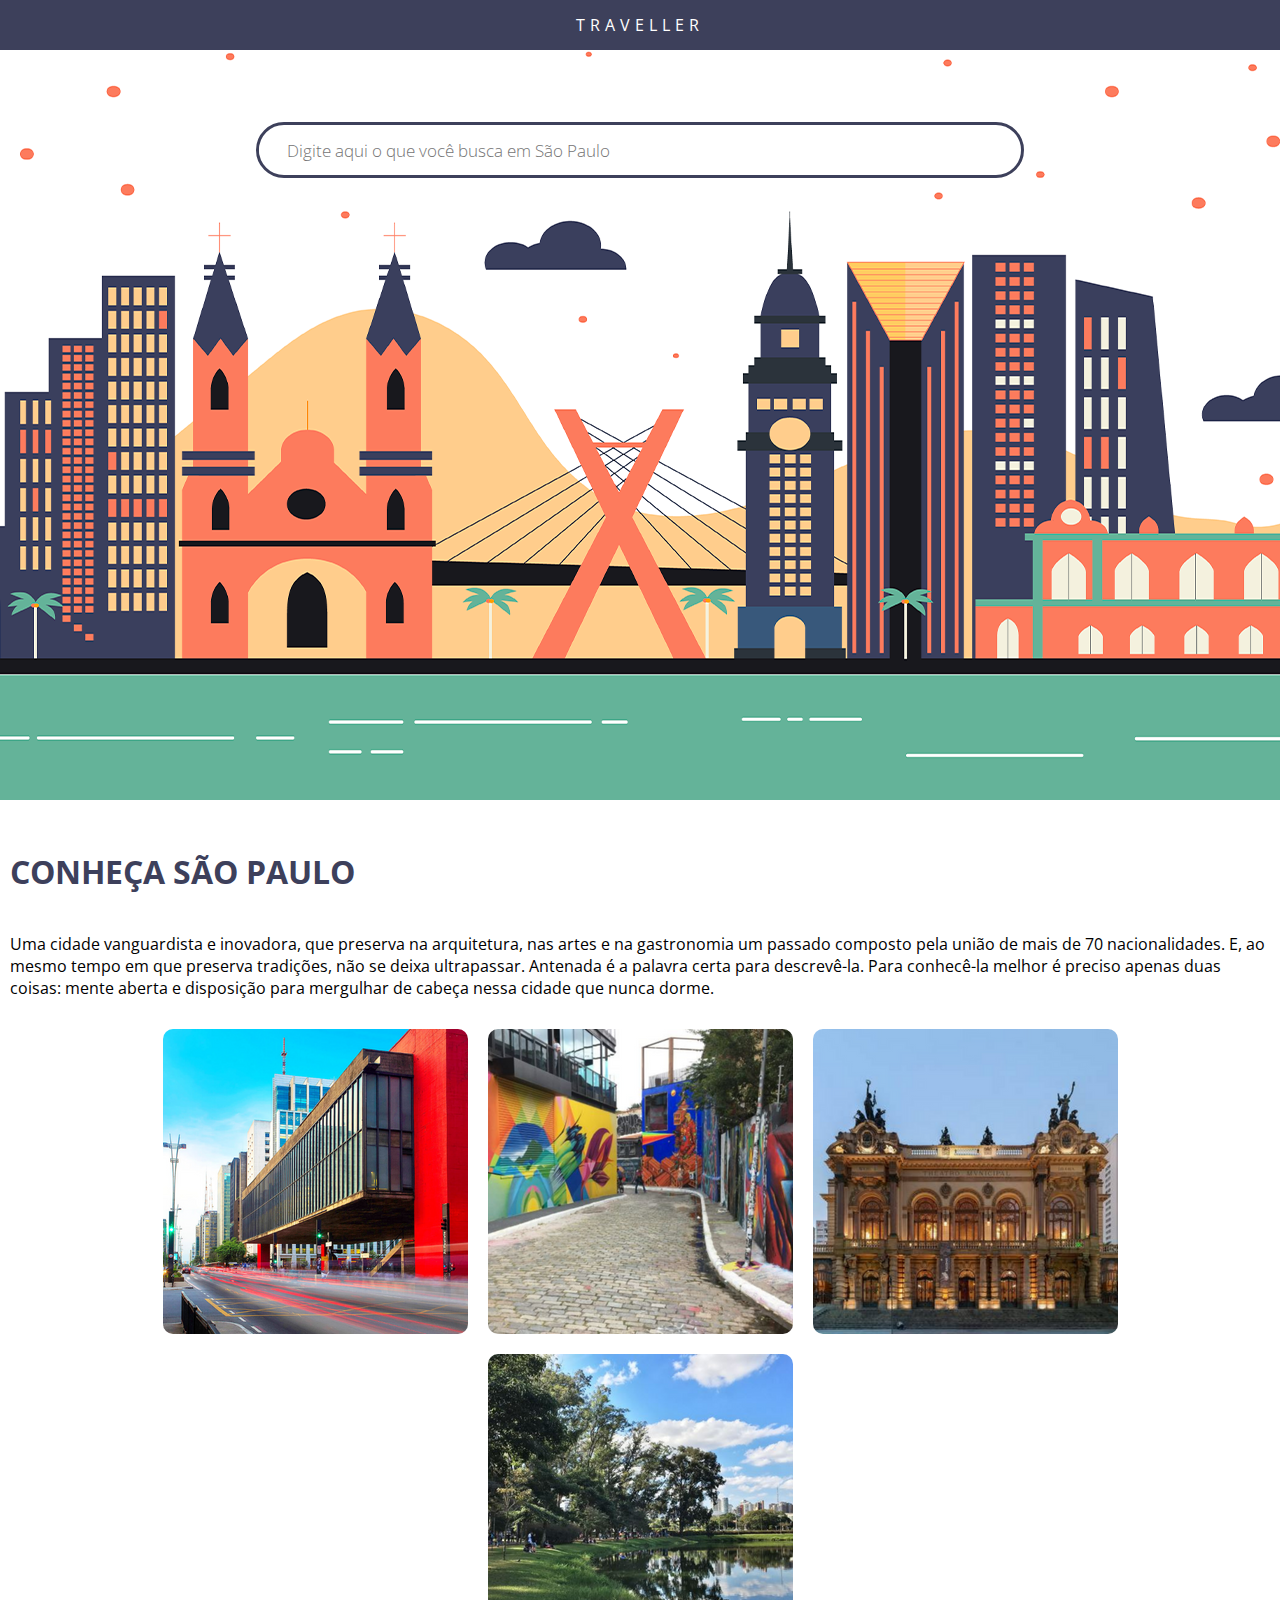
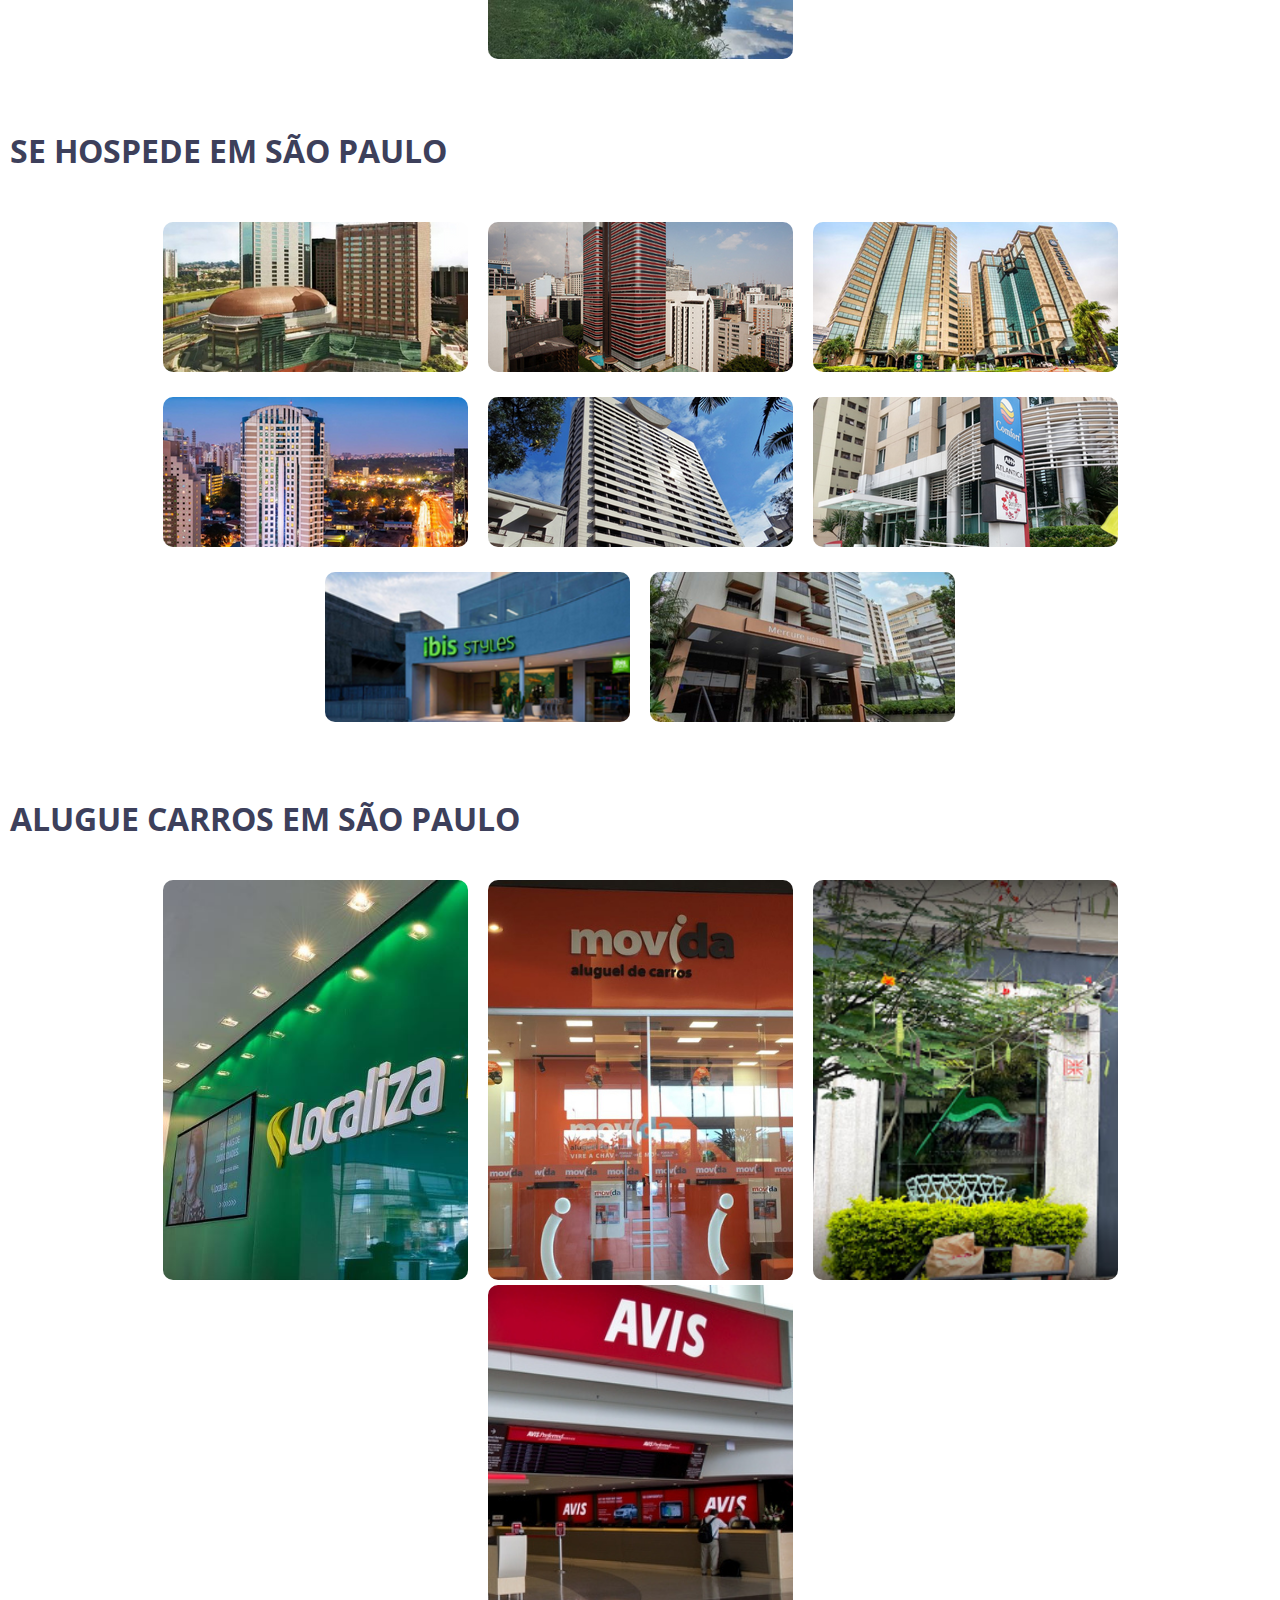
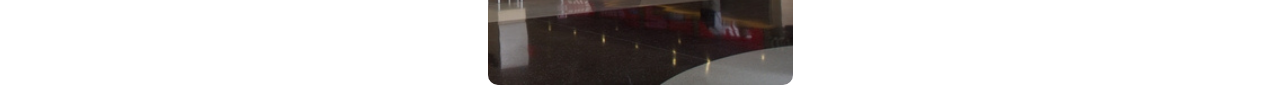
<file: index.html>
<!DOCTYPE html>
<html lang="pt-br" dir="ltr">

<head>
    <meta charset="utf-8">
    <meta name="viewport"
        content="width=device-width, user-scalable=yes, initial-scale=1.0, maximum-scale=10, minimum-scale=1.0">
    <link rel="stylesheet" href="https://cdnjs.cloudflare.com/ajax/libs/font-awesome/5.12.1/css/all.min.css"
        integrity="sha256-mmgLkCYLUQbXn0B1SRqzHar6dCnv9oZFPEC1g1cwlkk=" crossorigin="anonymous" />
    <link rel="stylesheet" href="./css/style.css">
    <title>Projeto Traveller</title>
</head>

<body>

    <!--início Header-->
    <section class="menu_home">
        <h2> <a href="./index.html"><i class="fas fa-plane"></i> Traveller</a> </h2>
    </section>
    <!--fim Header-->

    <div class="container_all">

        <!-- inicio img hero e campo de busca-->
        <header class="header_home">

            <!--início classe busca desktop-->
            <section class="campo_busca">
                <input type="search" name="busca" placeholder="  Digite aqui o que você busca em São Paulo" id="busca">
                <button type="submit"><i class="fa fa-search"></i></button>
            </section>
            <!--fim classe busca desktop-->

            <!--início classe button option mobile //colocar no @media e estilizar-->
            <a href="#idhoteis" class="button_hotel"> <i id="icone" class="fas fa-hotel"> </i> Hoteis</a>
            <a href="#idlocadoras" class="button_aluguel"> <i id="icone" class="fas fa-car"> </i> Aluguel</a>
            <!--fim classe button option mobile-->


        </header>
        <!-- fim da header img hero e campo de busca-->

        <!-- inicio conteúdo principal da home -->
        <main class="conteudo_home">

            <!--início container texto e imagens, serve para alinhar margem-->
            <div class="container_articles">

                <!-- inicio article "conheça são paulo" -->
                <article class="sobre_sp">
                    <h1>Conheça São Paulo</h1>
                    <p>
                        Uma cidade vanguardista e inovadora, que preserva na arquitetura, nas artes e na gastronomia um
                        passado
                        composto pela união de mais de 70 nacionalidades. E, ao mesmo tempo em que preserva tradições,
                        não se
                        deixa ultrapassar. Antenada é a palavra certa para descrevê-la. Para conhecê-la melhor é preciso
                        apenas
                        duas coisas: mente aberta e disposição para mergulhar de cabeça nessa cidade que nunca dorme.
                    </p>
                    <div class="sp_imagens">
                        <img src="./images/masp.png" alt="Imagem diagonal do MASP, o museu possui paredes e vigas em vermelho e há prédios ao fundo. Na rua há reflexos de carros em alta velocidade" class="thumbnail-sp">
                        <img src="./images/beco.png" alt="Imagem do Beco do Batman contendo muros coloridos e rua ladrilhada." class="thumbnail-sp">
                        <img src="./images/theatro (1).png" alt="Imagem frontal do Theatro Municipal de São Paulo, possui arquitetura antiga e cores em tons de amarelo e marrom"
                            class="thumbnail-sp">
                        <img src="./images/ibira.png" alt="Imagem do Parque Ibirapuera, paisagem a luz do dia com céu azul, árvores, grama e um lago. Possui prédios ao fundo" class="thumbnail-sp">
                    </div>
                </article>
                <!-- fim article "conheça são paulo" -->

                <!-- inicio article hotéis  -->
                <article id="idhoteis" class="hoteis">
                    <h1>Se hospede em São Paulo</h1>
                    <div class="hoteis_opcoes">
                        <a href="sheraton.html"> <img src="./images/Sheraton São Paulo WTC Hotel.png"
                                class="thumbnail-hotel" alt="Imagem frontal do Sheraton São Paulo WTC Hotel. Há dois prédios modernos com cores em tons terrosos e vidraçaria verde. É possível ver mais prédios e um rio ao fundo."
                                title="Conheça o hotel Sheraton São Paulo WTC"></a>
                        <a href="renaissance.html"> <img src="./images/Renaissance São Paulo Hotel.png"
                                class="thumbnail-hotel" alt="Imagem do Renaissance São Paulo Hotel. Há dois prédios modernos com listras nas cores vermelho e cinza. É possível ver mais prédios ao fundo."
                                title="Conheça o hotel Renaissance São Paulo"></a>
                        <a href="bourbon.html"> <img src="./images/Bourbon Convention Ibirapuera .png"
                                class="thumbnail-hotel" alt="Imagem do Hotel Bourbon Convention. Há dois prédios modernos na cor bege possuindo uma vidraçaria verde e a logo do hotel na cor verde na lateral de um dos prédios."
                                title="Conheça o hotel Bourbon Convention"></a>
                        <a href="bluetreemorumbi.html"> <img src="./images/blue tree premium morumbi (1).png"
                                class="thumbnail-hotel" alt="Imagem do Hotel Blue Tree Premium Morumbi. Há um prédio moderno com a cor predominante branca. É possível ver mais prédios e uma avenida movimentada ao fundo."
                                title="Conheça o hotel Blue Tree Premium Morumbi"></a>
                        <a href="goldentulip.html"> <img src="./images/Golden Tulip Paulista Plaza.png"
                                class="thumbnail-hotel" alt="Imagem do Hotel Golden Tulip Paulista Plaza. Há um prédio moderno com a cor predominante branca. É possível ver apenas o céu azul ao fundo."
                                title="Conheça o hotel Golden Tulip Paulista Plaza"> </a>
                        <a href="comfortibirapuera.html"> <img src="./images/comfort ibirapuera.png"
                                class="thumbnail-hotel" alt="Imagem do Hotel Comfort Ibirapuera. Nela se encontra a fachada e placas do hotel, que tem as cores bege, branco e cinza."
                                title="Conheça o hotel Comfort Ibirapuera"></a>
                        <a href="ibisstyle.html"> <img src="./images/ibis styles são paulo anhembi.png"
                                class="thumbnail-hotel" alt="Imagem do Hotel Ibis Styles São Paulo Anhembi. Nela se encontra a fachada do hotel com as cores do logo em verde e do hotel em cinza."
                                title="Conheça o hotel Ibis Styles São Paulo Anhembi"></a>
                        <a href="mercuresaopaulopamplona.html"> <img src="./images/Mercure São Paulo Pamplona.png"
                                class="thumbnail-hotel" alt="Imagem do Hotel Mercure São Paulo Pamplona. Nela se encontra a fachada do hotel com cores em tons terrosos."
                                title="Conheça o hotel Mercure São Paulo Pamplona"></a>
                    </div>
                </article>
                <!-- fim article hotéis -->

                <!-- inicio article aluguel de carros -->
                <article id="idlocadoras" class="aluguel_carros">
                    <h1>Alugue carros em São Paulo</h1>
                    <div class="aluguel_opcoes">
                        <a href="localiza.html"> <img src="./images/localiza.png" class="thumbnail-aluguel"
                                alt="Nesta imagem consta o logo da locadora de veiculos Localiza na cor verde com a escrita Localiza na cor branca e a palavra Hertz em Amarelo" title="Conheça a locadora de veiculos Localiza"></a>
                        <a href="movida.html"> <img src="./images/movida.png" class="thumbnail-aluguel"
                                alt="Nesta imagem consta o logo da locadora de veiculos Movida na cor laranja com portas de vidro para a entrada" title="Conheça a locadora de veiculos Movida"></a>
                        <a href="alcar.html"> <img src="./images/alcar.png" class="thumbnail-aluguel"
                                alt="Nesta imagem existe a locadora com as paredes na cor bege e uma porta de vidro com o logo da Alcar Locadora"" title="Conheça a locadora de veiculos Alcar"></a>
                        <a href="avis.html"> <img src="./images/avis.png" class="thumbnail-aluguel"
                                alt="Nesta imagem consta o logo da Avis locadora de veiculos com a escrita na cor branca com fundo na cor vermelha e a área de recepção abaixo" title="Conheça a locadora de veiculos Avis"></a>
                    </div>
                </article>
                <!-- fim article aluguel de carros -->

            </div>
            <!--fim container texto e imagens, serve para alinhar margem-->


        </main>
        <!-- fim conteúdo principal da home -->
    </div>
    <!--fim do container all -->

</body>

</html>
</file>
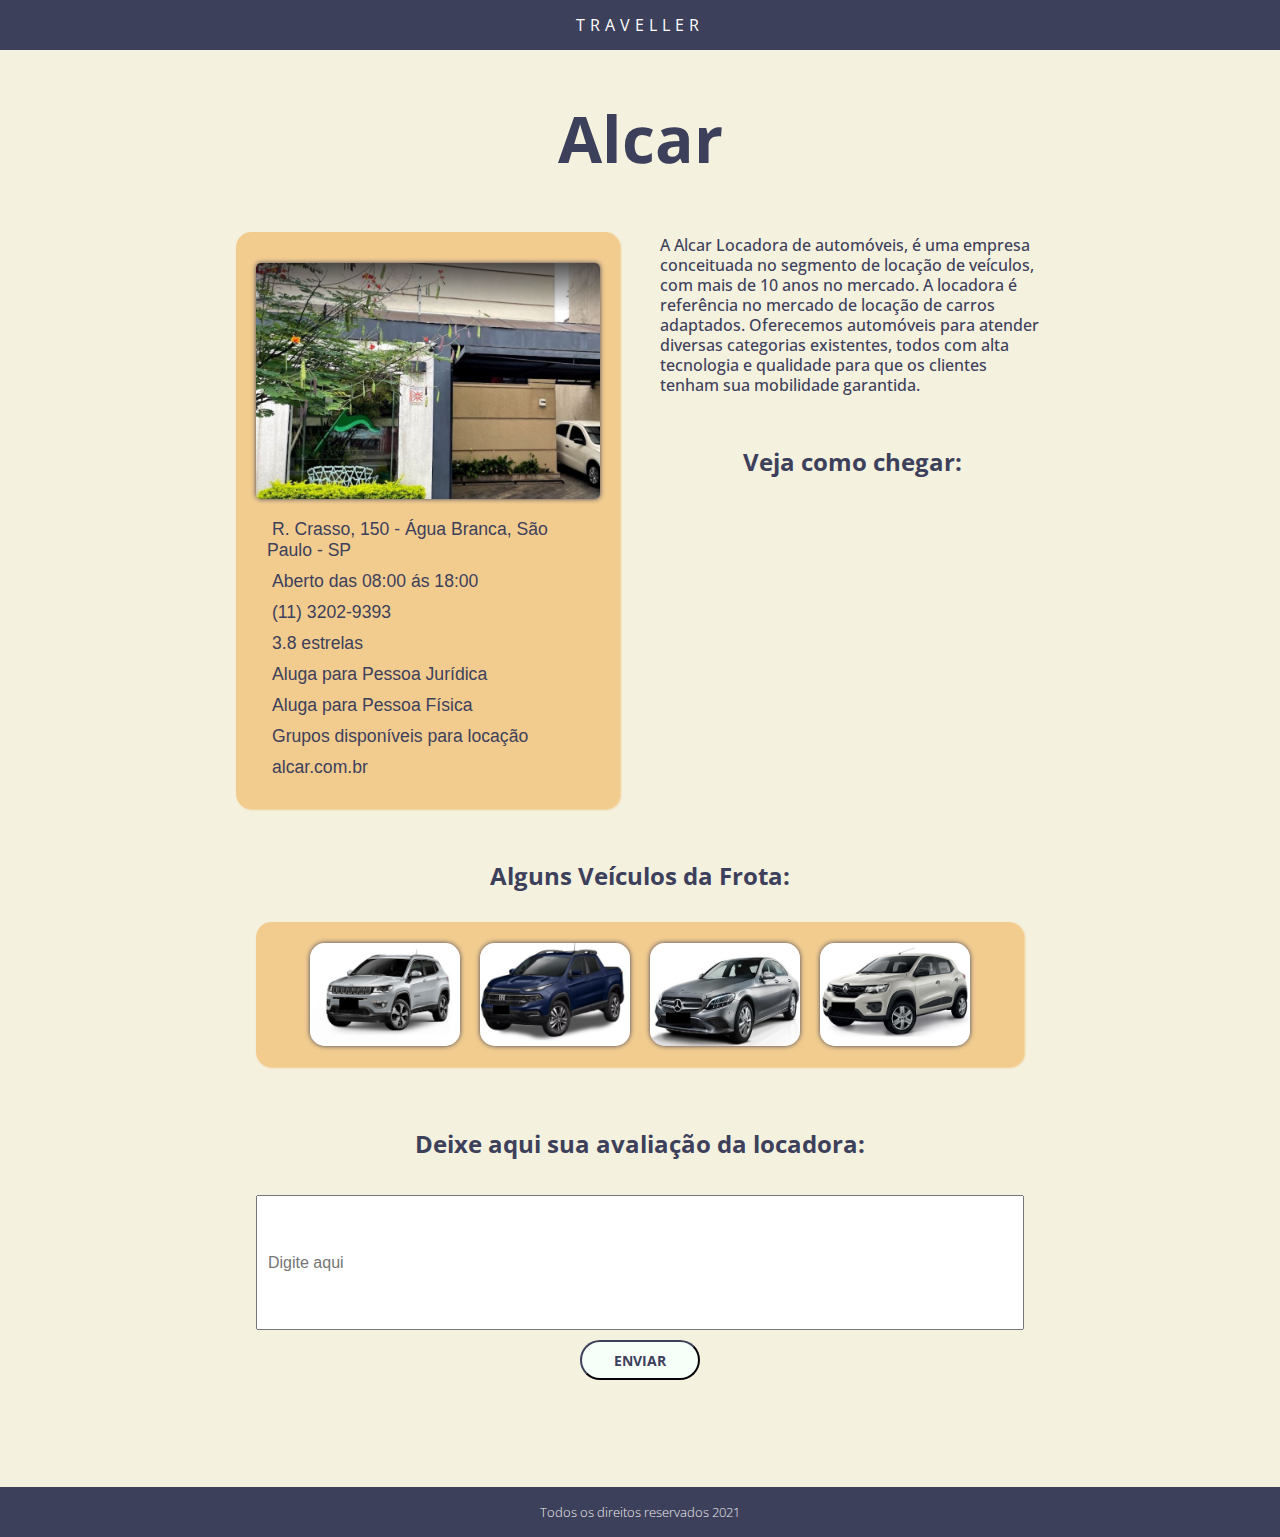
<file: alcar.html>
<!-- Conteudo quatro -->
  <!DOCTYPE html>
  <html lang="pt-br">

  <head>
      <meta charset="UTF-8">
      <meta http-equiv="X-UA-Compatible" content="IE=edge">
      <meta name="viewport" content="width=device-width, initial-scale=1.0">
      <link rel="stylesheet" href="css/style.css">
      <link rel="stylesheet" href="https://cdnjs.cloudflare.com/ajax/libs/font-awesome/5.12.1/css/all.min.css"
          integrity="sha256-mmgLkCYLUQbXn0B1SRqzHar6dCnv9oZFPEC1g1cwlkk=" crossorigin="anonymous" />
      <title>Aluguel de Veiculos</title>
  </head>

  <body>
      <header class="header_aluguel">
          <section class="header_logo">
              <i class="fas fa-plane-departure"></i>
          </section>
          <section class="menu_home">
              <h2> <a href="./index.html"><i class="fas fa-plane"></i>Traveller</a> </h2>
          </section>
      </header>

      <article class="pagina_locadora">

          <section class="titulo_locadora">
              <h1>Alcar</h1>
          </section>

          <section class="locadora_sobre">

              <section class="locadora_secao1">

                  <div class="imagem_principal">
                      <img src="./images/alcarprincipal.jpg" alt="Nesta imagem existe a locadora com as paredes na cor bege e uma porta de vidro com o logo da Alcar Locadora">
                  </div>

                  <div class="locadora_info">
                      <ul>
                          <li><i class="fas fa-map-pin"></i> R. Crasso, 150 - Água Branca, São Paulo - SP
                          </li>
                          <li><i class="fas fa-check"></i> Aberto das 08:00 ás 18:00
                          </li>
                          <li><i class="fas fa-phone-alt"></i> (11) 3202-9393
                          </li>
                          <li><i class="fas fa-thumbs-up"></i> 3.8 estrelas
                          </li>
                          <li><i class="fas fa-briefcase"></i> Aluga para Pessoa Jurídica
                          </li>
                          <li><i class="fas fa-user-friends"></i> Aluga para Pessoa Física
                          </li>
                          <li><i class="fas fa-user"></i><a href="http://www.alcarlocadora.com.br/" class="site_locadora">Grupos disponíveis para locação</a>
                          </li>
                          <li><i class="fas fa-code-branch"></i><a href="http://www.alcarlocadora.com.br/" class="site_locadora">alcar.com.br</a>
                          </li>
                      </ul>
                  </div>
              </section>

              <section class="locadora_secao2">
                  <div class="locadora_descricao">
                      <p>
                          A Alcar Locadora de automóveis, é uma empresa conceituada no segmento de locação de veículos,
                          com mais de 10 anos no mercado. A locadora é referência no mercado de locação de carros
                          adaptados. Oferecemos automóveis para atender diversas categorias existentes, todos com alta
                          tecnologia e qualidade para que os clientes tenham sua mobilidade garantida.</a></p>
                      </p>

                  </div>
                  <!-- mapa -->
                  <section class="mapa_locadora">
                      <h2>Veja como chegar:</h2>
                      <iframe
                          src="https://www.google.com/maps/embed?pb=!1m18!1m12!1m3!1d3658.231180518282!2d-46.69207398440748!3d-23.524186166107118!2m3!1f0!2f0!3f0!3m2!1i1024!2i768!4f13.1!3m3!1m2!1s0x94cef80cab38f0a3%3A0x1307a213852e3fb1!2sAlcar!5e0!3m2!1spt-BR!2sbr!4v1634414394923!5m2!1spt-BR!2sbr"
                          width="80%" height="500" style="border:0;" allowfullscreen="" loading="lazy"></iframe>
                  </section>
              </section>
          </section>

          <section class="galeria">
              <h2>Alguns Veículos da Frota:</h2>
              <figure class="galeria_imagens">
                  <img src="./images/compass.jpg" alt="Imagem de um carro SUV branco da frota da alcar"
                      class="img_galeria">
                  <img src="./images/toro.jpg" alt="Imagem de um carro Picape azul da frota da alcar"
                      class="img_galeria">
                  <img src="./images/mercedez.jpg" alt="Imagem de um carro prata de Luxo da frota da alcar"
                      class="img_galeria">
                  <img src="./images/kwid.jpg" alt="Imagem de um carro hatch branco da frota da alcar"
                      class="img_galeria">
              </figure>
          </section>

          <section class="avaliar_locadora">
              <h2>Deixe aqui sua avaliação da locadora:</h2>
              <input type="text" name="avaliacao" id="avaliacao" placeholder="Digite aqui">
              <button>Enviar</button>
          </section>
      </article>

      <!--Rodape da pagina-->
      <footer class="rodape_aluguel">
          <p>Todos os direitos reservados <i class="far fa-copyright"></i> 2021</p>
      </footer>

  </body>

  </html>
</file>
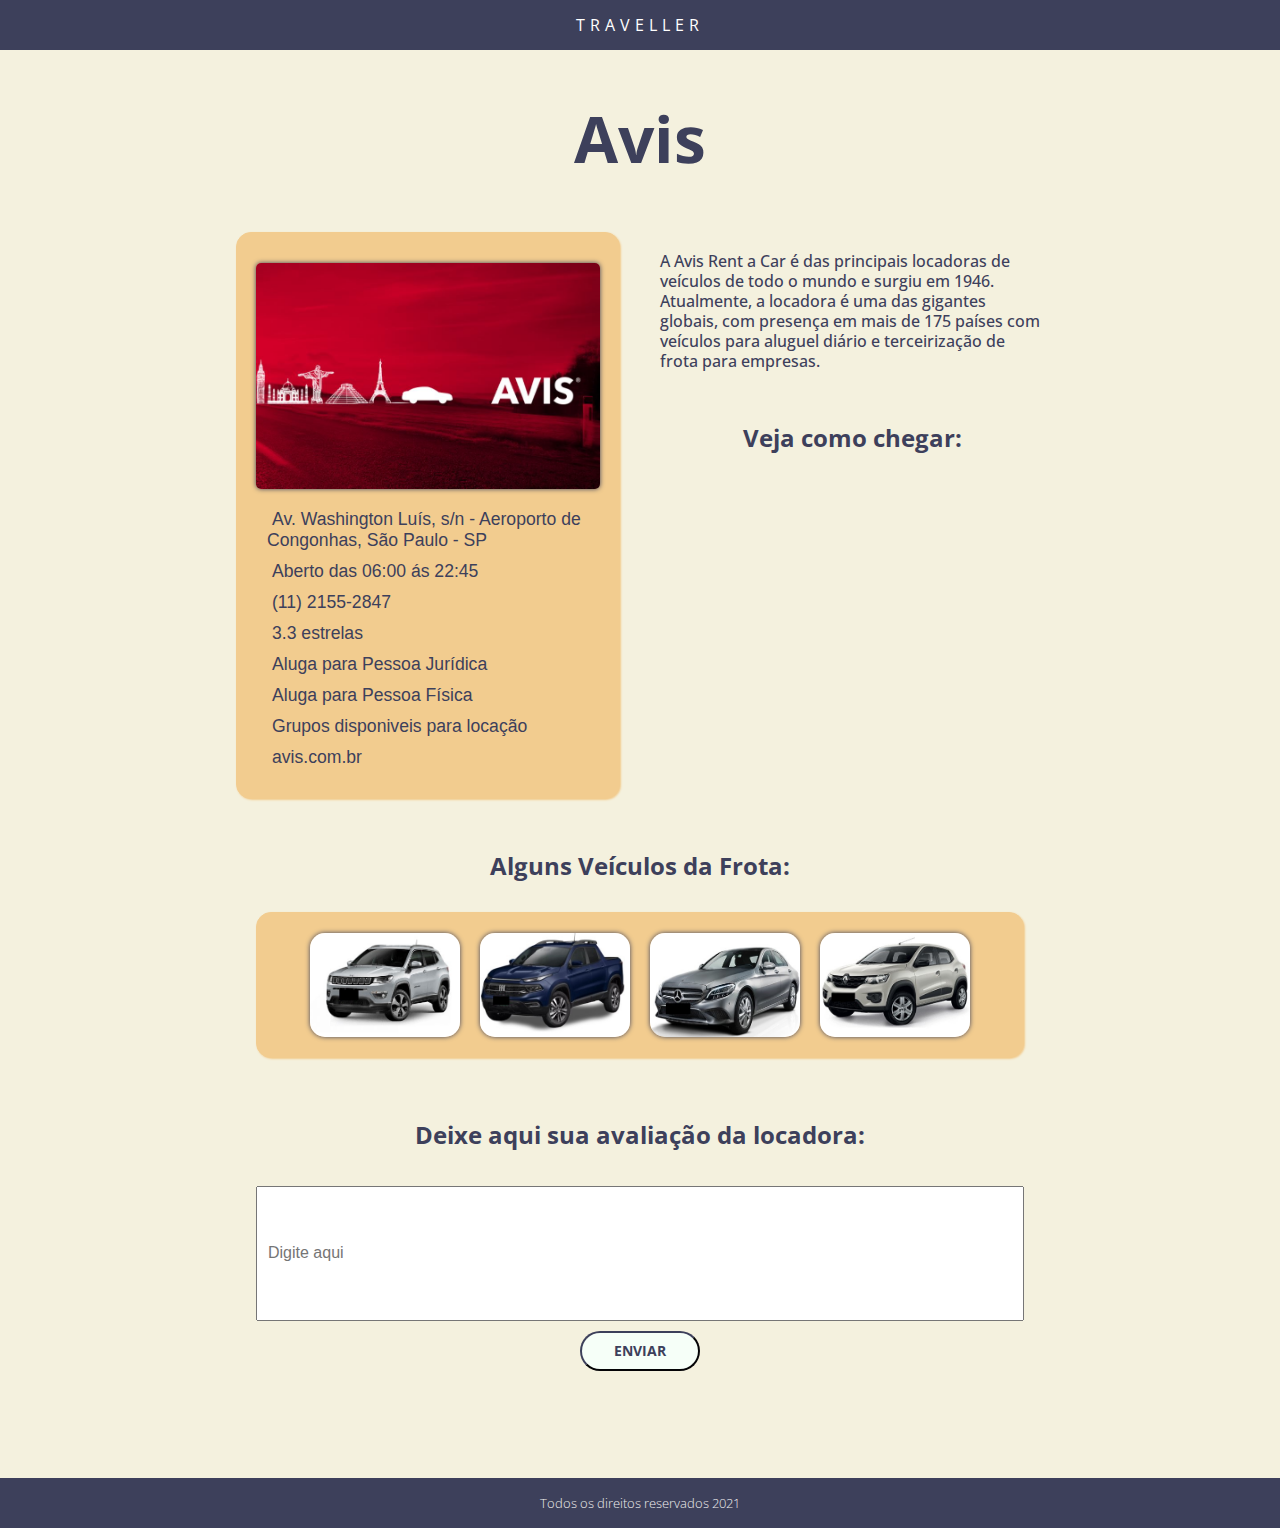
<file: avis.html>
<!DOCTYPE html>
<html lang="pt-br">

<head>
    <meta charset="UTF-8">
    <meta http-equiv="X-UA-Compatible" content="IE=edge">
    <meta name="viewport" content="width=device-width, initial-scale=1.0">
    <link rel="stylesheet" href="css/style.css">
    <link rel="stylesheet" href="https://cdnjs.cloudflare.com/ajax/libs/font-awesome/5.12.1/css/all.min.css"
        integrity="sha256-mmgLkCYLUQbXn0B1SRqzHar6dCnv9oZFPEC1g1cwlkk=" crossorigin="anonymous" />
    <title>Aluguel de Veiculos</title>
</head>

<body>
    <header class="header_aluguel">
        <section class="header_logo">
            <i class="fas fa-plane-departure"></i>
        </section>
        <section class="menu_home">
            <h2> <a href="./index.html"><i class="fas fa-plane"></i>Traveller</a> </h2>
        </section>
    </header>

    <article class="pagina_locadora">
        <section class="titulo_locadora">
            <h1>Avis</h1>
        </section>

        <section class="locadora_sobre">
            <section class="locadora_secao1">
                <div class="imagem_principal">
                    <img src="./images/avisprincipal.jpg" alt="Nesta imagem consta o logo da Avis locadora de veiculos na cor vermelha">
                </div>
                <div class="locadora_info">
                    <ul>
                        <li><i class="fas fa-map-pin"></i> Av. Washington Luís, s/n - Aeroporto de Congonhas, São Paulo - SP
                        </li>
                        <li><i class="fas fa-check"> </i> Aberto das 06:00 ás 22:45
                        </li>
                        <li><i class="fas fa-phone-alt"></i> (11) 2155-2847
                        </li>
                        <li><i class="fas fa-thumbs-up"></i> 3.3 estrelas
                        </li>
                        <li><i class="fas fa-briefcase"></i> Aluga para Pessoa Jurídica
                        </li>
                        <li><i class="fas fa-user-friends"></i> Aluga para Pessoa Física
                        </li>
                        <li><i class="fas fa-user"></i><a href="https://brasil.avislac.com/frota-de-veiculos.php" class="site_locadora">Grupos  disponiveis para locação</a>
                        </li>
                        <li><i class="fas fa-code-branch"></i> <a href="https://www.avis.com/pt/home" class="site_locadora">avis.com.br</a>
                        </li>
                    </ul>
                </div>
            </section>

            <section class="locadora_secao2">
                <div class="locadora_descricao">
                    <p>
                        A Avis Rent a Car é das principais locadoras de veículos de todo o mundo e surgiu em 1946.
                        Atualmente, a locadora é uma das gigantes globais, com presença em mais de 175 países com
                        veículos para aluguel diário e terceirização de frota para empresas.
                    </p>
                </div>
                <!-- mapa -->
                <section class="mapa_locadora">
                    <h2>Veja como chegar:</h2>
                    <iframe
                        src="https://www.google.com/maps/embed?pb=!1m18!1m12!1m3!1d29242.945111945966!2d-46.67753236044921!3d-23.6269836!2m3!1f0!2f0!3f0!3m2!1i1024!2i768!4f13.1!3m3!1m2!1s0x94ce5a64e92d8585%3A0xead5237ac998da1!2sAvis%20Aluguel%20de%20Carros!5e0!3m2!1spt-BR!2sbr!4v1634414968672!5m2!1spt-BR!2sbr"
                        width="80%" height="500" style="border:0;" allowfullscreen="" loading="lazy"></iframe>
                </section>

            </section>
        </section>

        <section class="galeria">
            <h2>Alguns Veículos da Frota:</h2>
            <figure class="galeria_imagens">
                <img src="./images/compass.jpg" alt="Imagem de um carro SUV branco da frota da avis"
                    class="img_galeria">
                <img src="./images/toro.jpg" alt="Imagem de um carro Picape azul da frota da avis" class="img_galeria">
                <img src="./images/mercedez.jpg" alt="Imagem de um carro prata de Luxo da frota da avis"
                    class="img_galeria">
                <img src="./images/kwid.jpg" alt="Imagem de um carro hatch branco da frota da avis" class="img_galeria">
            </figure>
        </section>

        <section class="avaliar_locadora">
            <h2>Deixe aqui sua avaliação da locadora:</h2>
            <input type="text" name="avaliacao" id="avaliacao" placeholder="Digite aqui">
            <button>Enviar</button>
        </section>
    </article>

    <!--Rodape da pagina-->
    <footer class="rodape_aluguel">
        <p>Todos os direitos reservados <i class="far fa-copyright"></i> 2021</p>
    </footer>

</body>

</html>


</article>
</section>
</file>
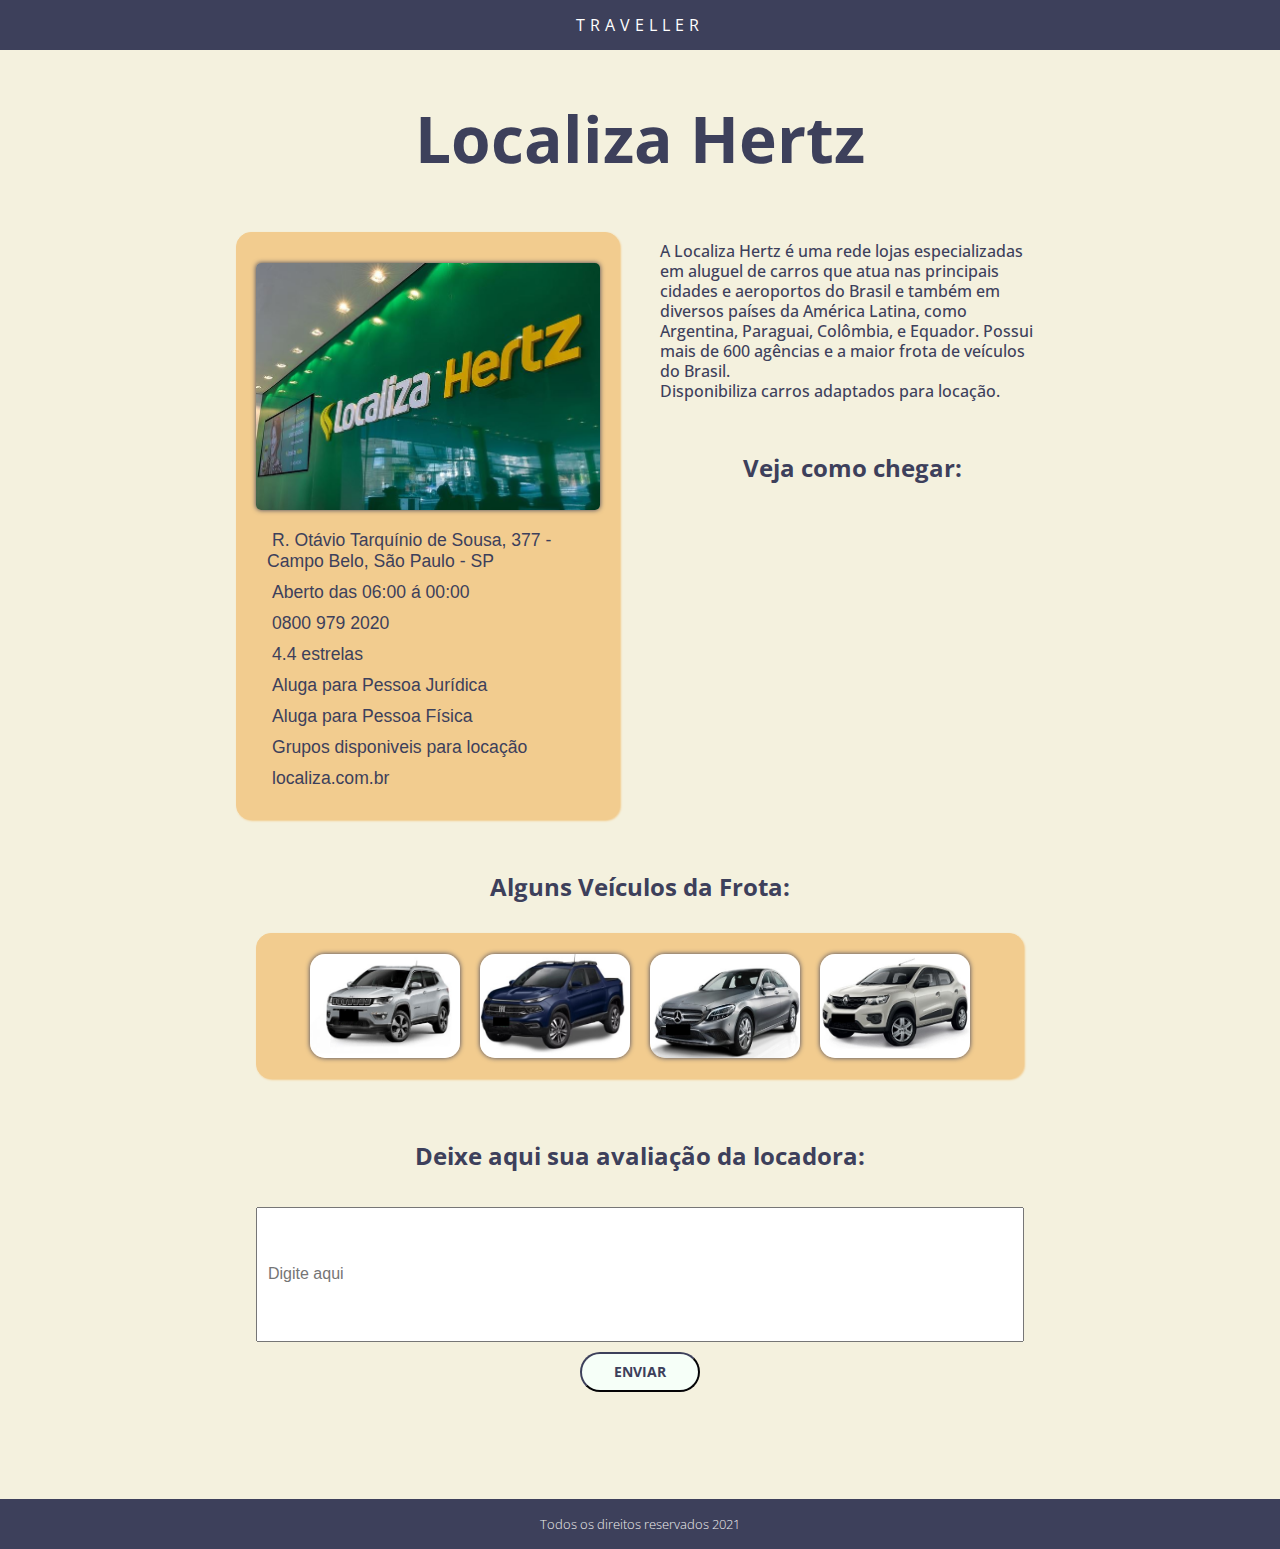
<file: localiza.html>
<!DOCTYPE html>
<html lang="pt-br">

<head>
    <meta charset="UTF-8">
    <meta http-equiv="X-UA-Compatible" content="IE=edge">
    <meta name="viewport" content="width=device-width, initial-scale=1.0">
    <link rel="stylesheet" href="css/style.css">
    <link rel="stylesheet" href="https://cdnjs.cloudflare.com/ajax/libs/font-awesome/5.12.1/css/all.min.css"
        integrity="sha256-mmgLkCYLUQbXn0B1SRqzHar6dCnv9oZFPEC1g1cwlkk=" crossorigin="anonymous" />
    <title>Aluguel de Veiculos</title>
</head>

<body>
    <header class="header_aluguel">
        <section class="header_logo">
            <i class="fas fa-plane-departure"></i>
        </section>
        <section class="menu_home">
            <h2> <a href="./index.html"><i class="fas fa-plane"></i>Traveller</a> </h2>
        </section>
    </header>

    <article class="pagina_locadora">
        <section class="titulo_locadora">
            <h1>Localiza Hertz</h1>
        </section>
        <section class="locadora_sobre">

            <section class="locadora_secao1">

                <div class="imagem_principal">
                    <img src="./images/localizaprincipal.jpg"
                        alt="Nesta imagem consta o logo da locadora de veiculos Localiza na cor verde com a escrita Localiza na cor branca e a palavra Hertz em Amarelo">
                </div>

                <div class="locadora_info">
                    <ul>
                        <li><i class="fas fa-map-pin"></i> R. Otávio Tarquínio de Sousa, 377 - Campo Belo, São Paulo - SP
                        </li>
                        <li><i class="fas fa-check"> </i> Aberto das 06:00 á 00:00
                        </li>
                        <li><i class="fas fa-phone-alt"></i> 0800 979 2020
                        </li>
                        <li><i class="fas fa-thumbs-up"></i> 4.4 estrelas
                        </li>
                        <li><i class="fas fa-briefcase"></i> Aluga para Pessoa Jurídica
                        </li>
                        <li><i class="fas fa-user-friends"></i> Aluga para Pessoa Física
                        </li>
                        <li><i class="fas fa-user"></i><a href="https://www.localiza.com/brasil/pt-br/grupos-de-carros" class="site_locadora">Grupos disponiveis para locação</a>
                        </li>
                        <li><i class="fas fa-code-branch"></i><a href="https://www.localiza.com/brasil/pt-br?gclid=CjwKCAjwzaSLBhBJEiwAJSRokkfJoJERkSsea6NKyP6MzaMQBSlFkHM6wVexDfoDVoOCljcg-tmERRoCQ64QAvD_BwE" class="site_locadora">localiza.com.br</a>
                        </li>
                    </ul>
                </div>
            </section>

            <section class="locadora_secao2">
                <div class="locadora_descricao">
                    <p>
                        A Localiza Hertz é uma rede lojas especializadas em aluguel de carros
                        que atua nas principais cidades e aeroportos do Brasil e também em diversos
                        países da América Latina, como Argentina, Paraguai, Colômbia, e Equador.
                        Possui mais de 600 agências e a maior frota de veículos do Brasil. <br>
                        Disponibiliza <a
                        href="https://www.localiza.com/brasil/pt-br/carros-adaptados" class="site_locadora" title="Conheça os carros adaptados">carros adaptados</a> para locação. 
                    </p>
                </div>
                <!-- mapa -->
                <section class="mapa_locadora">
                    <h2>Veja como chegar:</h2>
                    <iframe
                        src="https://www.google.com/maps/embed?pb=!1m18!1m12!1m3!1d3655.545085509162!2d-46.66771438440585!3d-23.62064256967065!2m3!1f0!2f0!3f0!3m2!1i1024!2i768!4f13.1!3m3!1m2!1s0x94ce5a716052c72b%3A0x7c8ef00b3829a748!2sLocaliza%20Aluguel%20de%20Carros!5e0!3m2!1spt-BR!2sbr!4v1634355105497!5m2!1spt-BR!2sbr"
                        width="80%" height="500" style="border:0;" allowfullscreen="" loading="lazy"></iframe>
                </section>




            </section>
        </section>

        <section class="galeria">
            <h2>Alguns Veículos da Frota:</h2>
            <figure class="galeria_imagens">
                <img src="./images/compass.jpg" alt="Imagem de um carro SUV branco da frota da localiza"
                    class="img_galeria">
                <img src="./images/toro.jpg" alt="Imagem de um carro picape azulda frota da localiza"
                    class="img_galeria">
                <img src="./images/mercedez.jpg" alt="Imagem de um carro de luxo prata da frota da localiza"
                    class="img_galeria">
                <img src="./images/kwid.jpg" alt="Imagem de um carro hatch branco da frota da localiza"
                    class="img_galeria">
            </figure>
        </section>

        <section class="avaliar_locadora">
            <h2>Deixe aqui sua avaliação da locadora:</h2>
            <input type="text" name="avaliacao" id="avaliacao" placeholder="Digite aqui">
            <button>Enviar</button>
        </section>
    </article>

    <!--Rodape da pagina-->
    <footer class="rodape_aluguel">
        <p>Todos os direitos reservados <i class="far fa-copyright"></i> 2021</p>
    </footer>

</body>

</html>
</file>
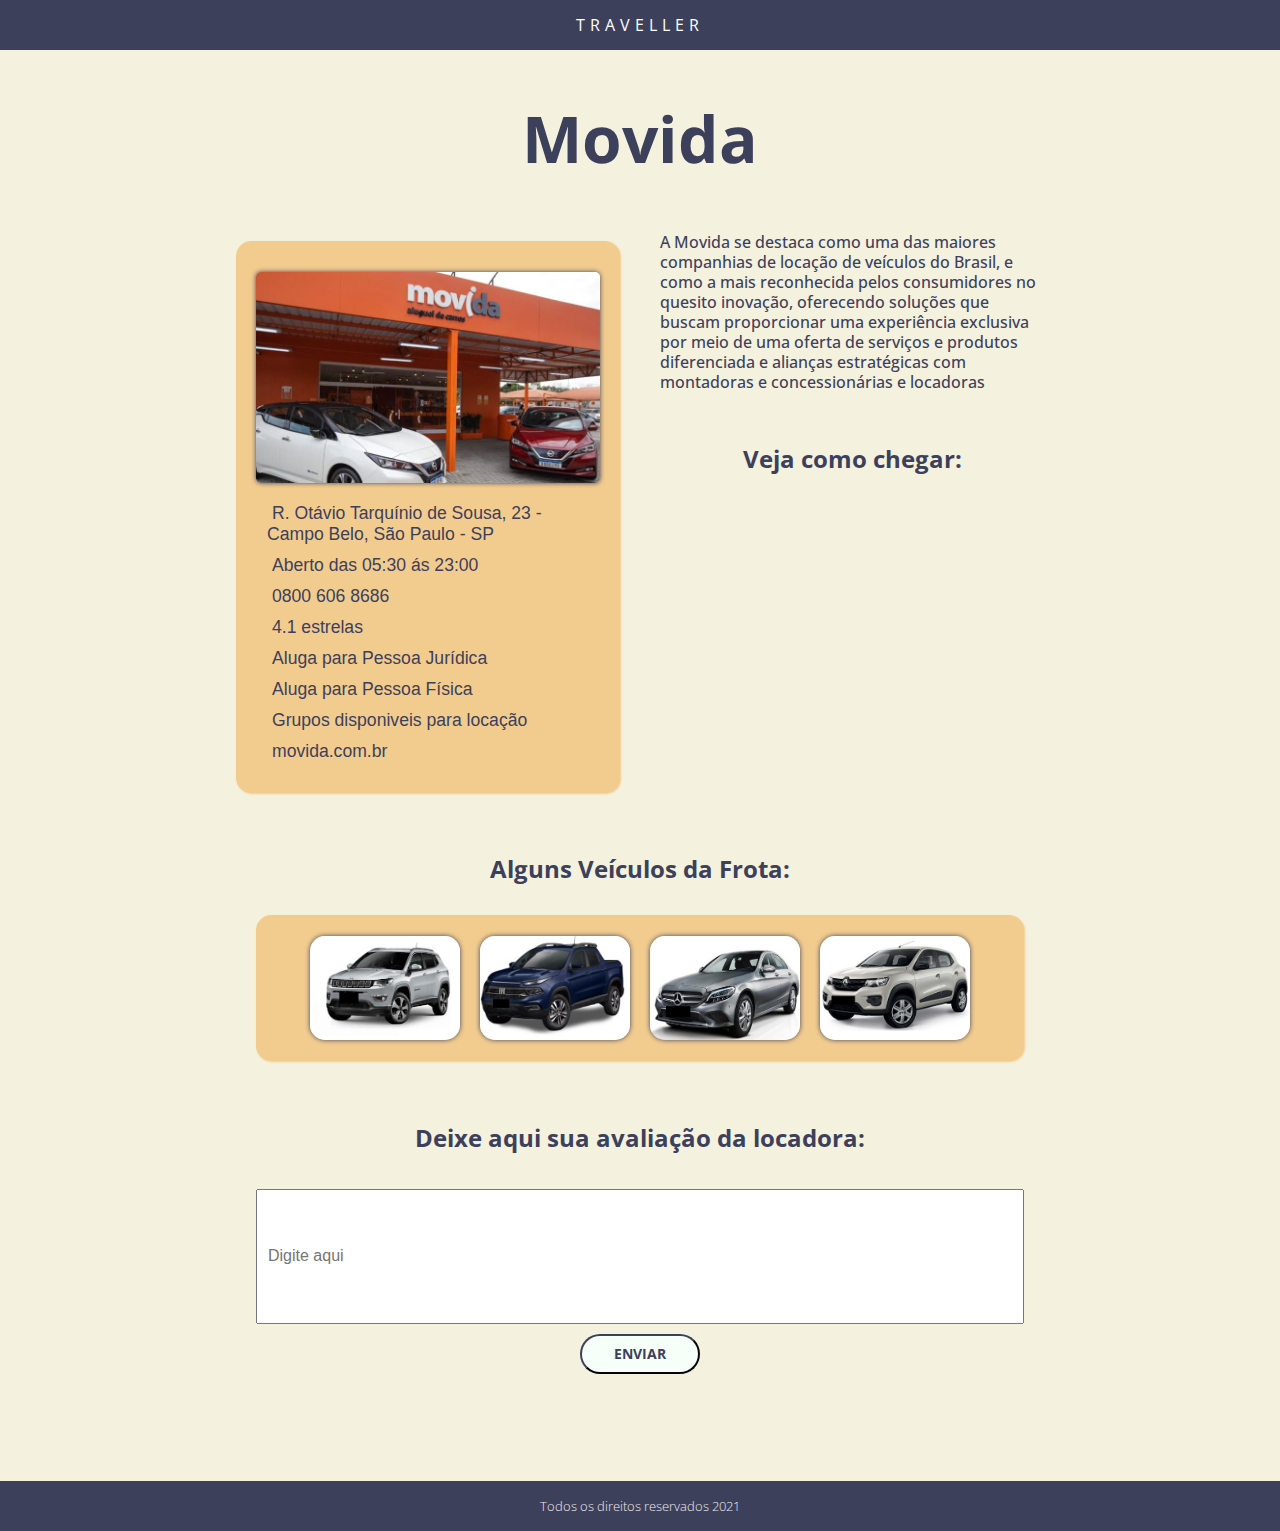
<file: movida.html>
<!DOCTYPE html>
<html lang="pt-br">

<head>
    <meta charset="UTF-8">
    <meta http-equiv="X-UA-Compatible" content="IE=edge">
    <meta name="viewport" content="width=device-width, initial-scale=1.0">
    <link rel="stylesheet" href="css/style.css">
    <link rel="stylesheet" href="https://cdnjs.cloudflare.com/ajax/libs/font-awesome/5.12.1/css/all.min.css"
        integrity="sha256-mmgLkCYLUQbXn0B1SRqzHar6dCnv9oZFPEC1g1cwlkk=" crossorigin="anonymous" />
    <title>Aluguel de Veiculos</title>
</head>

<body>
    <header class="header_aluguel">
        <section class="header_logo">
            <i class="fas fa-plane-departure"></i>
        </section>
        <section class="menu_home">
            <h2> <a href="./index.html"><i class="fas fa-plane"></i>Traveller</a> </h2>
        </section>
    </header>

    <article class="pagina_locadora">
        <section class="titulo_locadora">
            <h1>Movida</h1>
        </section>
        <section class="locadora_sobre">

            <section class="locadora_secao1">

                <div class="imagem_principal">
                    <img src="./images/movidaprincipal.jpg"
                        alt="Nesta imagem consta o logo da locadora de veiculos Movida na cor laranja com dois veiculos a frente, o da esquerda na cor vinho e o da direita na cor branca">
                </div>


                <div class="locadora_info">
                    <ul>
                        <li><i class="fas fa-map-pin"></i> R. Otávio Tarquínio de Sousa, 23 - Campo Belo, São Paulo - SP
                        </li>
                        <li><i class="fas fa-check"> </i> Aberto das 05:30 ás 23:00
                        </li>
                        <li><i class="fas fa-phone-alt"></i> 0800 606 8686
                        </li>
                        <li><i class="fas fa-thumbs-up"></i> 4.1 estrelas
                        </li>
                        <li><i class="fas fa-briefcase"></i> Aluga para Pessoa Jurídica
                        </li>
                        <li><i class="fas fa-user-friends"></i> Aluga para Pessoa Física
                        </li>
                        <li><i class="fas fa-user"></i><a href="https://www.movidafrotas.com.br/" class="site_locadora">Grupos disponiveis para locação</a>
                        </li>
                        <li><i class="fas fa-code-branch"></i><a href="https://www.movida.com.br/" class="site_locadora">movida.com.br</a>
                        </li>
                    </ul>
                </div>

            </section>

            <section class="locadora_secao2">

                <div class="locadora_descricao">
                    <p>
                        A Movida se destaca como uma das maiores companhias de locação de veículos do
                        Brasil, e como a mais reconhecida pelos consumidores no quesito inovação,
                        oferecendo soluções que buscam proporcionar uma experiência exclusiva por meio
                        de uma oferta de serviços e produtos diferenciada e alianças estratégicas com
                        montadoras e concessionárias e locadoras
                    </p>
                </div>

                <!-- mapa -->
                <section class="mapa_locadora">
                    <h2>Veja como chegar:</h2>
                    <iframe
                        src="https://www.google.com/maps/embed?pb=!1m18!1m12!1m3!1d3655.547574316816!2d-46.66446218440577!3d-23.62055336966738!2m3!1f0!2f0!3f0!3m2!1i1024!2i768!4f13.1!3m3!1m2!1s0x94ce5a719292f6e9%3A0x41774ad758094980!2sMovida%20Aluguel%20de%20Carros!5e0!3m2!1spt-BR!2sbr!4v1634355612653!5m2!1spt-BR!2sbr"
                        width="80%" height="500" style="border:0;" allowfullscreen="" loading="lazy"></iframe>
                </section>

            </section>

        </section>

        <section class="galeria">
            <h2>Alguns Veículos da Frota:</h2>
            <figure class="galeria_imagens">
                <img src="./images/compass.jpg" alt="Imagem de um carro SUV branco da frota da movida"
                    class="img_galeria">
                <img src="./images/toro.jpg" alt="Imagem de um carro Picape azul da frota da movida"
                    class="img_galeria">
                <img src="./images/mercedez.jpg" alt="Imagem de um carro de luxo prata da frota da movida"
                    class="img_galeria">
                <img src="./images/kwid.jpg" alt="Imagem de um carro hatch branco da frota da movida"
                    class="img_galeria">
            </figure>
        </section>


        <section class="avaliar_locadora">
            <h2>Deixe aqui sua avaliação da locadora:</h2>
            <input type="text" name="avaliacao" id="avaliacao" placeholder="Digite aqui">
            <button>Enviar</button>
        </section>
    </article>

    <!--Rodape da pagina-->
    <footer class="rodape_aluguel">
        <p>Todos os direitos reservados <i class="far fa-copyright"></i> 2021</p>
    </footer>

</body>

</html>
</file>
<file: css/style.css>
@import url('https://fonts.googleapis.com/css2?family=Open+Sans:wght@300;400;500;600;700&display=swap');
@import url('https://fonts.googleapis.com/css2?family=Montserrat:wght@100&display=swap');
* {
    margin: 0;
    padding: 0;
    box-sizing: border-box;
}

body {
    font-family: 'Open Sans', sans-serif;
}


.menu_home {
    background-color: #3D405B;
    text-transform: uppercase;
    width: 100%;
    height: 50px;
    display: flex;
    align-items: center;
    justify-content: space-around;
    font-size: 1rem;
    padding: 15px 0px;
    box-sizing: border-box;
    position: fixed;
    left: 0;
    top: 0;
    z-index: 1;
}

.menu_home h2 {
    font-family: 'Open Sans', sans-serif;
    font-weight: 400;
    cursor: pointer;
    letter-spacing: 5px;
    display: flex;
    font-size: 1em;
}

.menu_home a {
    color: #fff;
    list-style: none;
    text-decoration: none;
}

.header_home {
    background-image: url(/images/desktop_header.png);
    background-repeat: no-repeat;
    background-size: auto;
    background-position: center;
    width: 100%;
    height: 800px;
}

.container_all {
    max-width: 1600px;
    margin: 0 auto;
}



.campo_busca {
    position: absolute;
    top: 150px;
    left: 50%;
    transform: translate(-50%, -50%);
    border: 3px solid #3D405B;
    border-radius: 50px;
    background-color: #fff;
    width: 60%;
    display: flex;
    flex-direction: row;
    flex-wrap: wrap;
    align-content: flex-start;
}

.campo_busca input {
    border: none;
    height: 30px;
    width: 90%;
    padding: 0px 20px;
    border-radius: 50px;
    outline: none;
    font-family: 'Open sans';
    font-weight: 300;
    font-size: 1.09rem;
}

.campo_busca button {
    color: #455979;
    font-size: 1rem;
    border: none;
    cursor: pointer;
    background: none;
    width: 10%;
}



.conteudo_home {
    display: flex;
    flex-direction: column;
    align-items: center;
    max-width: 1600px;
    margin: 0 auto;
}

.container_articles {
    max-width: 1300px;
    margin: 0 auto;
}

.sobre_sp, 
.hoteis, 
.aluguel_carros {
    padding-top: 50px;
    text-align: left;
    height: 100%;
}

.sobre_sp h1,
.hoteis h1,
.aluguel_carros h1 {
    padding-bottom: 30px;
    margin: 0 10px;
    text-transform: uppercase;
    color: #3D405B;
}

.sobre_sp p {
    margin: 10px;
}

.hoteis_opcoes,
.aluguel_opcoes,
.sp_imagens {
    display: flex;
    flex-wrap: wrap;
    overflow-x: auto;
    overflow-y: hidden;
    white-space: nowrap;
    -webkit-overflow-scrolling: touch;
    width: 100%;
    justify-content: center;
    padding: 10px 0;
}

.thumbnail-sp {
    width: 305px;
    height: 305px;
    border-radius: 10px;
    margin: 10px;
}

.thumbnail-hotel {
    width: 305px;
    height: 150px;
    border-radius: 10px;
    margin: 10px;
}

.thumbnail-aluguel {
    width: 305px;
    height: 400px;
    border-radius: 10px;
    margin: 0px 10px;
}

/* @media home */

@media screen and (max-width:700px) {
    .header_home {
        background-image: url(/images/mobile-header.png);
    }

    .campo_busca{
      visibility: hidden;  
    }
    
.button_hotel{
    width: 40vw;
    height: 16vh;
    margin-top: 12vh;
    margin-left:7.2vw;
    align-items: center;
    font-family: 'Open Sans', sans-serif;
    font-weight: 300;
    align-content: center auto;
    background-color: #E07A5F;
    border-radius: 5%;
    margin-right: 1vw;
    text-align: center auto;
    color: #fff;
    text-decoration: none;
    font-size: 1.6rem;
    padding: 7.5vw;
    box-sizing: border-box;
    display:flex;
    float:left;
}

#icone{
    font-size: 2.5rem;
    margin-right: 5px;
}

.button_aluguel{
    width: 40vw;
    height: 16vh;
    margin-top: 12vh;
    margin-right: 7.2vw;
    align-items: center;
    font-family: 'Open Sans', sans-serif;
    font-weight: 300;
    align-content: center auto;
    background-color: #81B29A;
    border-radius: 5%;
    text-align: center auto;
    color: #fff;
    text-decoration: none;
    font-size: 1.6rem;
    padding: 10vw;
    box-sizing: border-box;
    display:flex;
    float:right;
}

    .hoteis_opcoes{
        flex-direction: row;
        flex-wrap: nowrap;
        justify-content: normal;
        padding-left: 10px;
        height: 200px;
    }

    .thumbnail-hotel{
        max-width: 300px;
    }

    .aluguel_opcoes{
        flex-direction: row;
        flex-wrap: nowrap;
        justify-content: normal;
        padding-left: 10px;
        height: 350px;
    }

    .sp_imagens {
        flex-direction: row;
        flex-wrap: nowrap;
        justify-content: normal;
        padding-left: 10px;
        height: 350px;
    }

    .thumbnail-aluguel, 
    .thumbnail-sp {
        max-width: 300px;
    }

}

@media screen and (max-width:600px) {

    .campo_busca{
      visibility: hidden;  
    }
    
.button_hotel{
    width: 30vw;
    height: 16vh;
    margin-top: 15vh;
    margin-left:15vw;
    align-items: center;
    font-family: 'Open Sans', sans-serif;
    font-weight: 300;   
    align-content: center auto;
    background-color: #E07A5F;
    border-radius: 5%;
    margin-right: 1vw;
    text-align: center auto;
    color: #fff;
    text-decoration: none;
    font-size: 1.4rem;
    padding: 5.5vw;
    box-sizing: border-box;
    display:flex;
    float:left;
}

#icone{
    font-size: 2rem;
}

.button_aluguel{
    width: 30vw;
    height: 16vh;
    margin-top: 15vh;
    margin-right: 15vw;
    align-items: center;
    font-family: 'Open Sans', sans-serif;
    font-weight: 300;
    align-content: center auto;
    background-color: #81B29A;
    border-radius: 5%;
    text-align: center auto;
    color: #fff;
    text-decoration: none;
    font-size: 1.4rem;
    padding: 5.5vw;
    box-sizing: border-box;
    display:flex;
    float:right;
}
}


@media screen and (max-width:480px) {

    .campo_busca{
      visibility: hidden;  
    }
    
.button_hotel{
    width: 33vw;
    height: 14vh;
    margin-top: 15vh;
    display:flex;
    align-items: center;
    justify-content: center;
    font-family: 'Open Sans', sans-serif;
    font-weight: 300;
    align-content: center auto;
    background-color: #E07A5F;
    border-radius: 5%;
    text-align: center auto;
    color: #fff;
    text-decoration: none;
    font-size: 0.9rem;
    padding: 3.5vw;
    box-sizing: border-box;
    float:left;
}

#icone{
    font-size: 1.6rem;
}

.button_aluguel{
    width: 33vw;
    height: 14vh;
    margin-top: 15vh;
    display:flex;
    justify-content: center;
    align-items: center;
    font-family: 'Open Sans', sans-serif;
    font-weight: 300;
    align-content: center auto;
    background-color: #81B29A;
    border-radius: 5%;
    text-align: center auto;
    color: #fff;
    text-decoration: none;
    font-size: 0.9rem;
    padding: 3.5vw;
    box-sizing: border-box;
    float:right;
}
}

/* pagina individual dos hotéis */

.header_hotel, 
.header_aluguel {
    height: 5vh;
    display: flex;
    align-items: center;
    justify-content: space-between;
    padding: 0 25px;
    box-sizing: border-box;
}

.header_hotel,
.rodape_hotel,
.header_aluguel,
.rodape_aluguel {
    background-color: #3D405B;
}

.pagina_hotel {
    font-family: 'Open Sans', sans-serif;
    color: #3D405B;
    background-color: #F4F1DE;
    min-height: 100vh;
}

.titulo_hotel {
    font-family: 'Open Sans', sans-serif;
    font-size: 2rem;
    padding: 50px;
    box-sizing: border-box;
    display: flex;
    align-items: center;
    justify-content: center;
    text-align: center;
}

.hotel_sobre {
    display: flex;
    margin-bottom: 50px;
    justify-content: center;
    align-items: center;
}

.hotel_secao1 {
    color: #3D405B;
    display: flex;
    flex-direction: column;
    align-items: center;
    justify-content: center;
    width: 30%;
    background-color: #F2CC8F;
    border-radius: 15px;
    border: 1px solid #F2CC8F;
    box-shadow: 1px 1px 2px #F2CC8F;
    margin-right: 20px;
    padding: 20px 0;
    font-family: 'Open Sans', sans-serif;
    font-size: 1.1rem;
    font-weight: 500;
}

.imagem_principal {
    display: flex;
    justify-content: center;
    align-items: center;
    margin-bottom: 20px;
    margin-top: 10px;
    height: 60%;
}

.imagem_principal img {
    height: 100%;
    width: 90%;
    border-radius: 5px;
    box-shadow: 0px 0px 5px #3D405B;
}

.hotel_info, 
.locadora_info {
    height: 40%;
    min-height: 200px;
    padding-left: 30px;
    padding-right: 30px;
    box-sizing: border-box;
    font-family: 'Spartan', sans-serif;
    font-weight: 500;
}

.hotel_info li,
.locadora_info li {
    margin-bottom: 10px;
    list-style: none;
}

.hotel_info i,
.locadora_info i {
    color: #3D405B;
    margin-right: 5px;
    font-size: 0.9rem;
}

.site_hotel,
.site_locadora {
    color: #3D405B;
    text-decoration: none;
}

.site_hotel:hover,
.site_locadora:hover {
    text-decoration: underline;
}

.hotel_secao2 {
    display: flex;
    flex-direction: column;
    width: 30%;
    margin-left: 20px;
}

.hotel_descricao {
    height: 60%;
    display: flex;
    align-items: center;
    margin-bottom: 50px;
    font-family: 'Open Sans', sans-serif;
    font-weight: 500;
    line-height: 20px;

}

.hotel_atracoes {
    padding-left: 20px;
    height: 40%;
    font-family: 'Open Sans', sans-serif;
    font-weight: 500;
    line-height: 20px;
}

.hotel_atracoes h3 {
    margin-bottom: 5px;
}

.galeria {
    display: flex;
    flex-direction: column;
    align-items: center;
    justify-content: center;
    height: 50%;
}

.galeria_imagens {
    background-color: #F2CC8F;
    border-radius: 15px;
    border: 1px solid #F2CC8F;
    box-shadow: 1px 1px 2px #F2CC8F;
    margin: 30px;
    width: 60%;
    display: flex;
    flex-wrap: wrap;
    padding: 10px;
    justify-content: center;
}

.img_galeria {
    margin: 10px;
    width: 20%;
    min-width: 150px;
    border-radius: 15px;
    box-shadow: 0px 0px 5px #3D405B;
}

.mapa_hotel {
    display: flex;
    flex-direction: column;
    align-items: center;
    height: 80vh;
    margin-top: 40px;
}

.mapa_hotel h2 {
    margin-bottom: 30px;
}

.avaliar_hotel {
    display: flex;
    flex-direction: column;
    align-items: center;
    height: 40vh;
    margin-top: 30px;
}

.avaliar_hotel h2 {
    margin-bottom: 25px;
}

input {
    margin-top: 10px;
    margin-bottom: 10px;
    width: 60%;
    height: 15vh;
    padding-left: 10px;
    font-size: 1rem;
}

.avaliar_hotel button {
    font-family: 'Open Sans', sans-serif;
    font-weight: 700;
    width: 120px;
    height: 40px;
    border-radius: 50px;
    background-color: #F6FFF8;
    color: #3D405B;
    text-transform: uppercase;
    border-color: #3D405B;
    font-size: 0.9rem;
}

.avaliar_hotel button:hover {
    color: #fff;
    background-color: #3D405B;
}

.rodape_hotel,
.rodape_aluguel {
    color: #ededed;
    font-family: 'Open Sans', sans-serif;
    font-weight: 300;  
    font-size: 0.8rem;
    display: flex;
    justify-content: center;
    align-items: center;
    width: 100%;
    height: 50px;
}


@media(max-width: 1200px) {

    .hotel_secao1 {
        width: 40%;
    }

    .hotel_secao2 {
        width: 40%;
    }

    .galeria_imagens {
        width: 80%; 
    }
}

@media(max-width: 800px) {
    .titulo_hotel {
        font-size: 1.7rem;
        padding: 40px;
    }

    .hotel_sobre {
        font-size: 0.9rem;
    }

    h2 {
        font-size: 1.3rem;
    }
}

@media(max-width: 700px) {
    .hotel_sobre {
        display: flex;
        flex-direction: column;
    }

    .hotel_secao1 {
        width: 60%;
        margin-bottom: 40px;
    }

    .hotel_secao2 {
        width: 80%;
        text-align: center;
    }

    .hotel_atracoes {
        list-style-position: inside;
    }
}

@media(max-width: 699px) {
    .hotel_sobre {
        display: flex;
        flex-direction: column;
        font-size: 0.8rem;
    }

    h2 {
        font-size: 1.2rem;
    }
    .container_articles{
        max-width: 80%;
    }

}

/*Pagina individual das locadoras*/

.titulo_locadora {
    font-family: 'Open Sans', sans-serif;
    font-size: 2rem;
    padding: 50px;
    box-sizing: border-box;
    display: flex;
    align-items: center;
    justify-content: center;
    text-align: center;
}

.pagina_locadora {
    font-family: 'Open Sans', sans-serif;
    color: #3D405B;
    background-color: #F4F1DE;
    min-height: 100vh;
}
.locadora_sobre {
    display: flex;
    margin-bottom: 50px;
    justify-content: center;
    align-items: center;
}

.locadora_secao1 {
    color: #3D405B;
    display: flex;
    flex-direction: column;
    align-items: center;
    justify-content: center;
    width: 30%;
    background-color: #F2CC8F;
    border-radius: 15px;
    border: 1px solid #F2CC8F;
    box-shadow: 1px 1px 2px #F2CC8F;
    margin-right: 20px;
    padding: 20px 0;
    font-family: 'Open Sans', sans-serif;
    font-size: 1.1rem;
    font-weight: 500;
}

.locadora_secao2 {
    display: flex;
    flex-direction: column;
    width: 30%;
    margin-left: 20px;
}

.locadora_descricao {
    height: 60%;
    display: flex;
    align-items: center;
    margin-bottom: 50px;
    font-family: 'Open Sans', sans-serif;
    font-weight: 500;
    line-height: 20px;

}
.mapa_locadora {
    display: flex;
    flex-direction: column;
    align-items: center;
    height: 40vh;
}

.mapa_locadora h2 {
    margin-bottom: 30px;
}

.avaliar_locadora {
    display: flex;
    flex-direction: column;
    align-items: center;
    height: 40vh;
    margin-top: 30px;
}

.avaliar_locadora h2 {
    margin-bottom: 25px;
}

.avaliar_locadora button {
    font-family: 'Open Sans', sans-serif;
    font-weight: 700;
    width: 120px;
    height: 40px;
    border-radius: 50px;
    background-color: #F6FFF8;
    color: #3D405B;
    text-transform: uppercase;
    border-color: #3D405B;
    font-size: 0.9rem;
}

.avaliar_locadora button:hover {
    color: #fff;
    background-color: #3D405B;
}


@media(max-width: 1200px) {

    .locadora_secao1 {
        width: 40%;
    }

    .locadora_secao2 {
        width: 40%;
    }
    .mapa_locadora{
        height: 30vh;
    }

}

@media(max-width: 800px) {
    .titulo_locadora {
        font-size: 1.7rem;
        padding: 40px;
    }

    .locadora_sobre {
        font-size: 0.9rem;
    }

    h2 {
        font-size: 1.3rem;
    }
}

@media(max-width: 700px) {
    .locadora_sobre {
        display: flex;
        flex-direction: column;
    }

    .locadora_secao1 {
        width: 60%;
        margin-bottom: 40px;
    }

    .locadora_secao2 {
        width: 80%;
        text-align: center;
    }

}

@media(max-width: 699px) {
    .locadora_sobre {
        display: flex;
        flex-direction: column;
        font-size: 0.8rem;
    }

    h2 {
        font-size: 1.2rem;
    }

}
</file>
